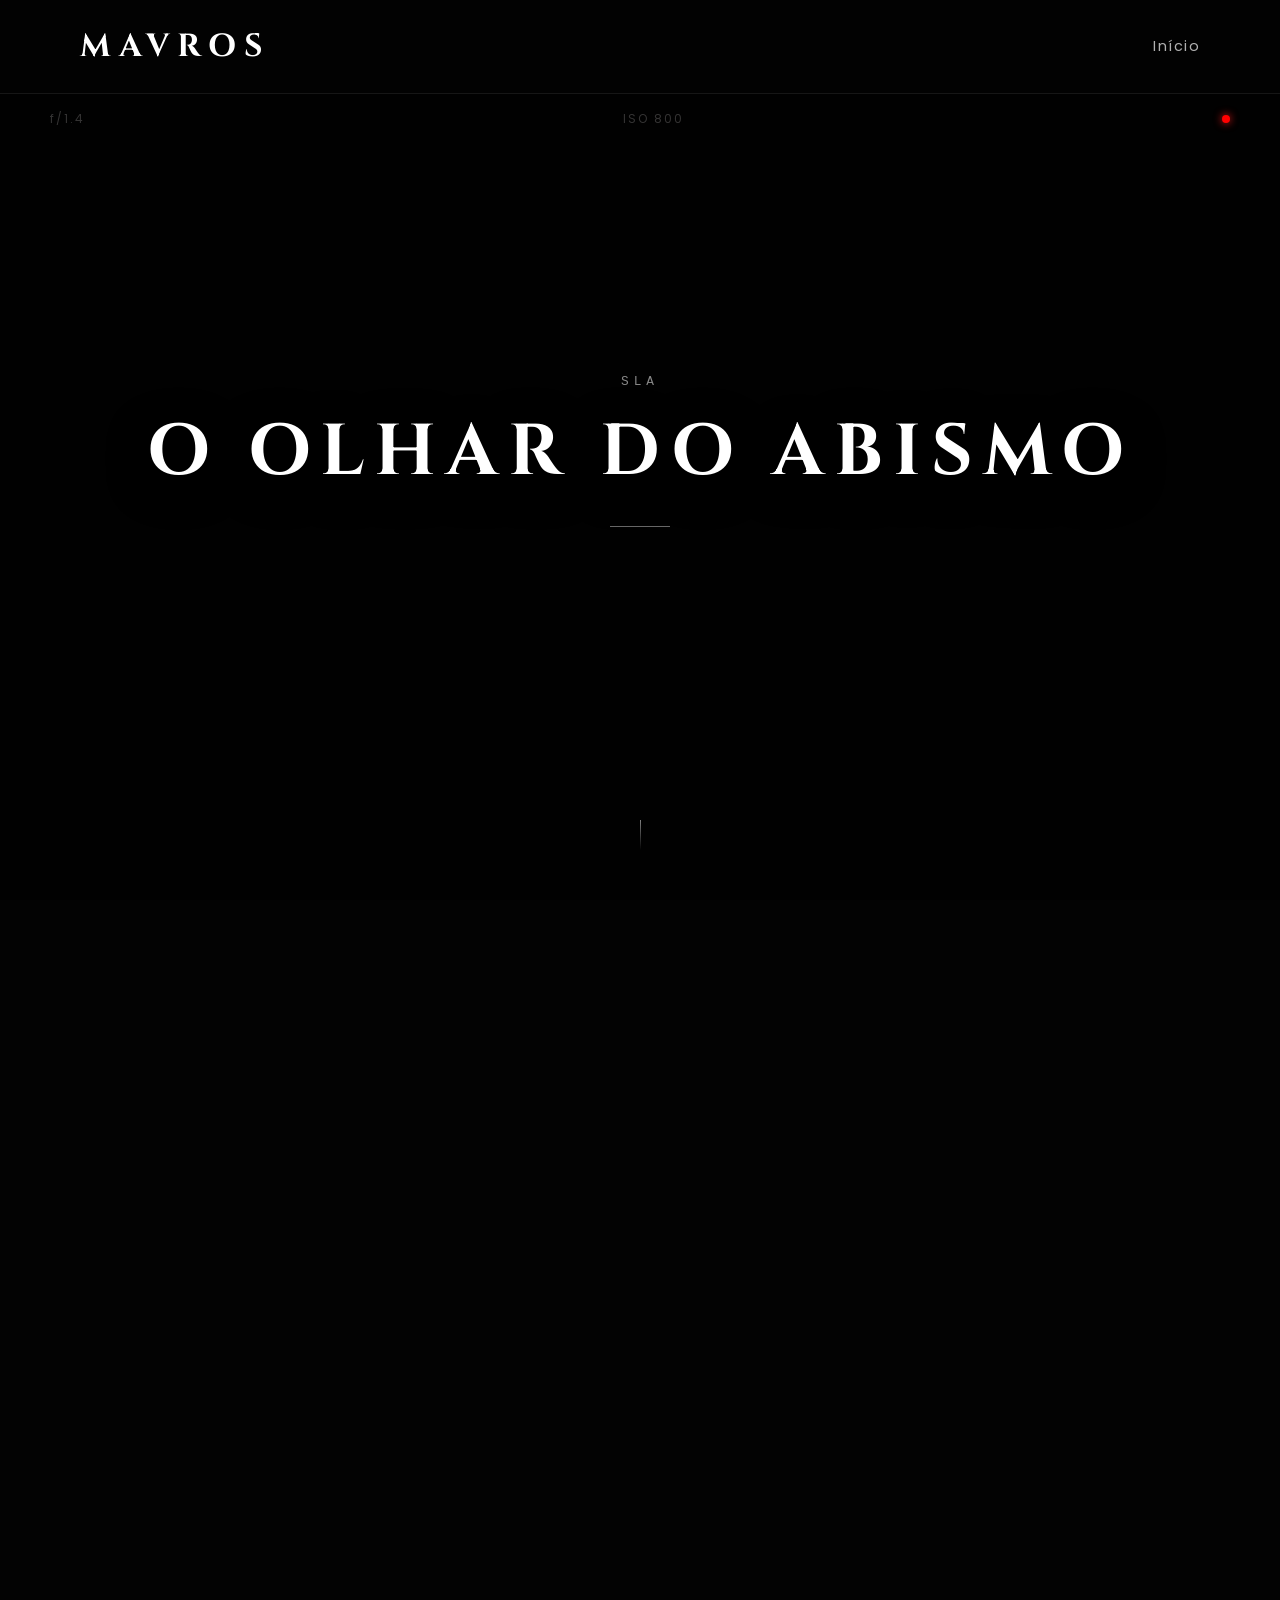
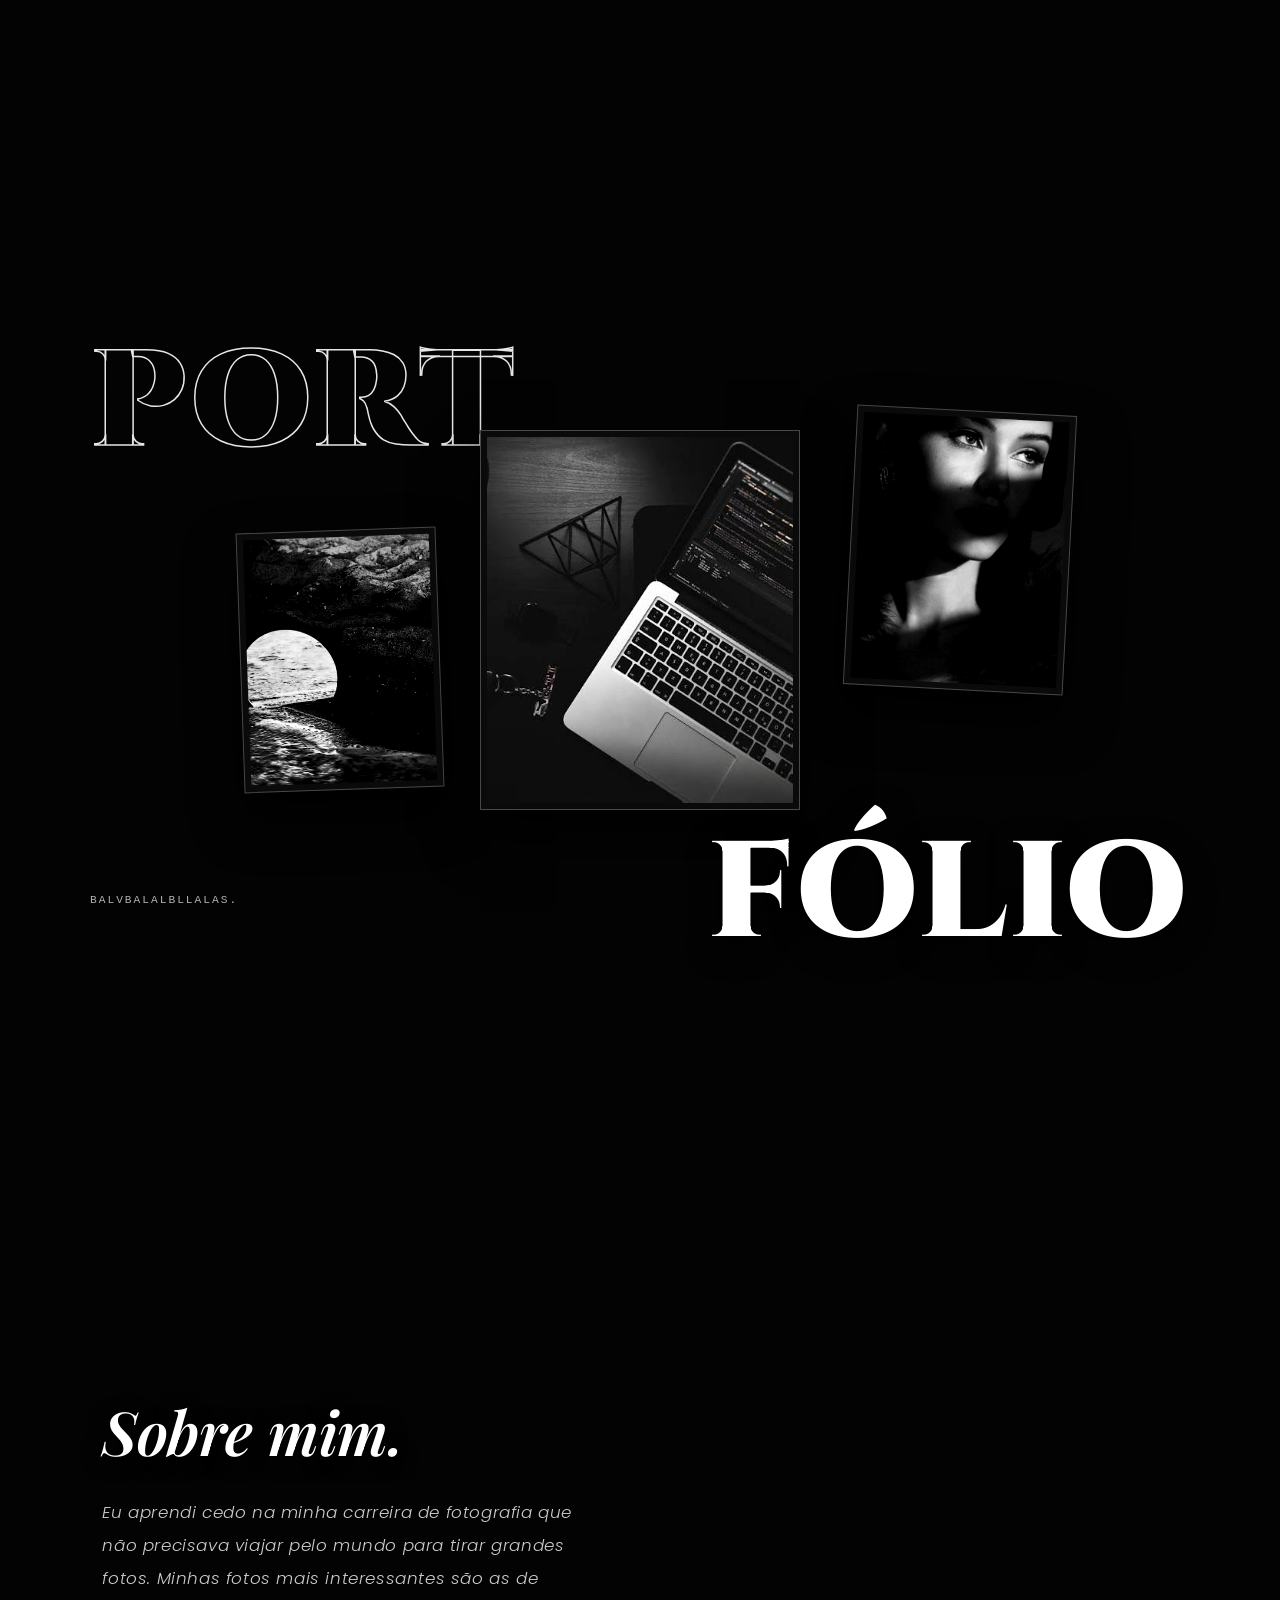
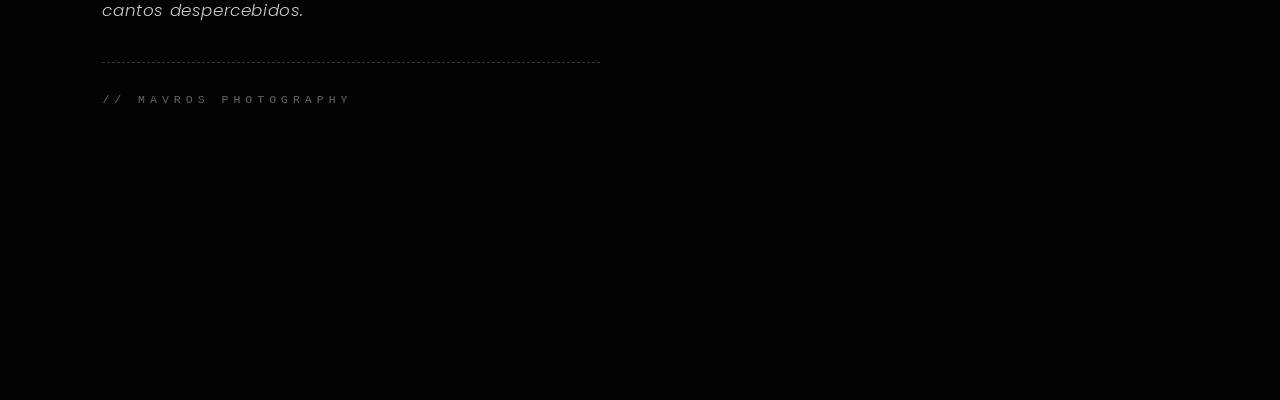
<file: expedicao.html>
<!DOCTYPE html>
<html lang="pt-BR">

<head>
    <meta charset="UTF-8">
    <meta name="viewport" content="width=device-width, initial-scale=1.0">
    <title>Expedição | Mavros Fotografia</title>
    <link
        href="https://fonts.googleapis.com/css2?family=Cinzel:wght@400;600;700&family=Playfair+Display:ital,wght@0,400;0,600;1,400&family=Poppins:wght@300;400&display=swap"
        rel="stylesheet">
    <link rel="stylesheet" href="expedicao.css">
</head>

<body>

    <!-- VÍDEO 1: Fica fixo apenas na primeira dobra (topo) -->
    <video autoplay muted loop playsinline class="video-topo-fundo">
        <source src="mavross.mp4" type="video/mp4">
    </video>

    <!-- VÍDEO 2: Fica fixo no fundo geral para a parte de baixo (Textura) -->
    <video autoplay muted loop playsinline class="video-textura-fundo">
        <source src="textura.mp4" type="video/mp4">
    </video>

    <!-- Cabeçalho Fixo -->
    <header class="header-expedicao">
        <h2 class="logo">Mavros</h2>
        <nav class="nav-expedicao">
            <a href="index.html">Início</a>
        </nav>
    </header>

    <!-- TOPO DA PÁGINA: Hero Section Profissional de Fotografia -->
    <section class="hero-fotografia">
        <!-- Detalhes simulando o visor de uma câmera analógica/profissional -->
        <div class="visor-camera">
            <span class="f-stop">f/1.4</span>
            <span class="iso">ISO 800</span>
            <span class="rec-dot"></span>
        </div>

        <div class="hero-conteudo">
            <span class="subtitulo-editorial">sla</span>
            <h1 class="titulo-principal">O Olhar do Abismo</h1>
            <div class="linha-divisoria"></div>
        </div>

        <div class="scroll-indicator">
            <span></span>
            <div class="cursor-traco"></div>
        </div>
    </section>

    <main class="container-expedicao">
        <div class="jornal-manifesto">
            <span class="jornal-edicao">// SOBRE NÓS</span>

            <!-- PRIMEIRA DIV: TÍTULO -->
            <div class="bloco-titulo-div">
                <h2 class="jornal-titulo">
                    NÃO CAPTURAMOS
                    <span class="destaque-oco">IMAGENS</span>
                </h2>
            </div>

            <!-- SEGUNDA DIV: TEXTO -->
            <div class="bloco-texto-div">
                <p class="jornal-texto-gigante">
                    Nós registramos o invisível. Nascidos do grão analógico e do cinema noir, transformamos o ordinário
                    em um delírio visual absoluto. Cada lente é um corte seco na realidade.
                </p>
            </div>
        </div>
    </main>
    <!-- SEÇÃO PORTFÓLIO: ESTILO COLAGEM EDITORIAL JUNTO -->
    <section class="container-portfolio">
        <div class="portfolio-colagem-wrapper">
            
            <!-- TÍTULO SUPERIOR -->
            <h2 class="titulo-colagem titulo-topo">PORT</h2>

            <!-- FOTO DA ESQUERDA (Gargantilha) -->
            <div class="foto-colagem foto-esq">
                <img src="ft1.jpg" alt="Detalhe 1">
            </div>

            <!-- FOTO DO CENTRO (Principal) -->
            <div class="foto-colagem foto-centro">
                <img src="ft2.jpg" alt="Destaque Central">
            </div>

            <!-- FOTO DA DIREITA (Terno listrado) -->
            <div class="foto-colagem foto-dir">
                <img src="ft3.jpg" alt="Detalhe 2">
            </div>

            <!-- TEXTO DE APOIO (Canto inferior esquerdo) -->
            <div class="texto-apoio-colagem">
                <p>balvbalalbllalaS.</p>
            </div>

            <!-- TÍTULO INFERIOR -->
            <h2 class="titulo-colagem titulo-baixo">FÓLIO</h2>

        </div>
    </section>
   <!-- SEÇÃO SOBRE MIM (REFINADA) -->
<section class="container-sobre">
    <div class="sobre-wrapper">
        <!-- LADO ESQUERDO: TEXTO -->
        <div class="sobre-conteudo">
            <h2 class="sobre-titulo">Sobre mim.</h2>
            <p class="sobre-texto">
                Eu aprendi cedo na minha carreira de fotografia que não precisava viajar pelo mundo para tirar grandes fotos. Minhas fotos mais interessantes são as de cantos despercebidos.
            </p>
            <div class="sobre-detalhe-rodape">
                <span class="autor-tag">// MAVROS PHOTOGRAPHY</span>
            </div>
        </div>

        <!-- LADO DIREITO: FOTO COM EFEITO ELEGANTE -->
        <div class="sobre-imagem-container">
            <div class="moldura-foto">
                <img src="ft4.jpg" alt="Fotógrafo Mavros" class="sobre-foto">
            </div>
        </div>
    </div>
</section>
</body>

</html>
</file>
<file: expedicao.css>
* {
    margin: 0;
    padding: 0;
    box-sizing: border-box;
    font-family: 'Poppins', sans-serif;
}

body {
    background-color: #030303;
    color: #ffffff;
    min-height: 100vh;
    overflow-x: hidden;
}

/* VÍDEO 1 (Mavross) com fade out nas bordas inferiores */
.video-topo-fundo {
    position: absolute;
    top: 0;
    left: 0;
    width: 100vw;
    height: 100vh;
    object-fit: cover;
    z-index: -2;
    
    /* Sumir sem deixar linha de corte */
    -webkit-mask-image: linear-gradient(to bottom, rgba(0,0,0,1) 60%, rgba(0, 0, 0, 0) 100%);
    mask-image: linear-gradient(to bottom, rgba(0,0,0,1) 60%, rgba(0,0,0,0) 100%);
}

/* Overlay escuro pro primeiro vídeo */
.video-topo-fundo::after, 
.hero-fotografia::before {
    content: '';
    position: absolute;
    inset: 0;
    background: rgba(3, 3, 3, 0.65);
    z-index: -1;
}

/* VÍDEO 2 (Textura) */
.video-textura-fundo {
    position: fixed;
    top: 0;
    left: 0;
    width: 100vw;
    height: 100vh;
    object-fit: cover;
    z-index: -10;
    opacity: 0.50; 
}

/* Camada escura geral para garantir legibilidade nas seções de baixo */
body::after {
    content: '';
    position: fixed;
    inset: 0;
    background: rgba(0, 0, 0, 0.88);
    z-index: -9;
    pointer-events: none;
}

/* Cabeçalho */
.header-expedicao {
    width: 100%;
    padding: 25px 80px;
    display: flex;
    justify-content: space-between;
    align-items: center;
    border-bottom: 1px solid rgba(255, 255, 255, 0.08);
    background: rgba(3, 3, 3, 0.9);
    backdrop-filter: blur(12px);
    position: fixed;
    top: 0;
    left: 0;
    z-index: 100;
}

/* --- LOGO COM ANIMAÇÃO CINEMATOGRÁFICA DE FOCO --- */
.logo {
    font-family: 'Cinzel', serif;
    font-size: 2em;
    font-weight: 700;
    color: #ffffff;
    letter-spacing: 14px;
    text-transform: uppercase;
    position: relative;
    cursor: pointer;
    
    filter: blur(6px);
    opacity: 0;
    transform: translateY(-5px);
    animation: focoLente 1.2s cubic-bezier(0.16, 1, 0.3, 1) forwards;
    animation-delay: 0.3s;
    transition: letter-spacing 0.4s ease, filter 0.4s ease, text-shadow 0.4s ease;
}

@keyframes focoLente {
    0% {
        filter: blur(6px);
        opacity: 0;
        letter-spacing: 20px;
        transform: translateY(-10px);
    }
    100% {
        filter: blur(0px);
        opacity: 1;
        letter-spacing: 8px;
        transform: translateY(0);
    }
}

.logo:hover {
    letter-spacing: 11px;
    text-shadow: 0 0 15px rgba(255, 255, 255, 0.8), 
                 0 0 30px rgba(255, 255, 255, 0.4);
    filter: brightness(1.2);
}

.nav-expedicao {
    display: flex;
    gap: 30px;
    align-items: center;
}

.nav-expedicao a {
    color: #b0b0b0;
    text-decoration: none;
    font-size: 0.9rem;
    letter-spacing: 1.5px;
    transition: color 0.3s ease;
}

.nav-expedicao a:hover {
    color: #ffffff;
    text-shadow: 0 0 10px rgba(255, 255, 255, 0.4);
}

/* --- HERO SECTION PROFISSIONAL (TOPO) --- */
.hero-fotografia {
    position: relative;
    width: 100vw;
    height: 100vh;
    display: flex;
    justify-content: center;
    align-items: center;
    text-align: center;
    z-index: 2;
}

.hero-conteudo {
    display: flex;
    flex-direction: column;
    align-items: center;
    gap: 15px;
}

.subtitulo-editorial {
    font-family: 'Courier New', monospace;
    font-size: 0.8rem;
    letter-spacing: 5px;
    color: #888;
    text-transform: uppercase;
}

.titulo-principal {
    font-family: 'Cinzel', serif;
    font-size: 4.5rem;
    font-weight: 700;
    letter-spacing: 10px;
    color: #ffffff;
    text-shadow: 0 10px 40px rgba(0, 0, 0, 0.9);
    text-transform: uppercase;
}

.linha-divisoria {
    width: 60px;
    height: 1px;
    background: rgba(255, 255, 255, 0.4);
    margin-top: 10px;
}

.visor-camera {
    position: absolute;
    top: 110px;
    left: 50px;
    right: 50px;
    display: flex;
    justify-content: space-between;
    align-items: center;
    font-family: 'Courier New', monospace;
    font-size: 0.75rem;
    color: rgba(103, 102, 102, 0.5);
    letter-spacing: 2px;
    pointer-events: none;
}

.rec-dot {
    width: 8px;
    height: 8px;
    background-color: #ff0000;
    border-radius: 50%;
    box-shadow: 0 0 8px #ff1d1d;
    animation: piscar 2s infinite;
}

@keyframes piscar {
    0%, 100% { opacity: 0.3; }
    50% { opacity: 1; }
}

.scroll-indicator {
    position: absolute;
    bottom: 50px;
    display: flex;
    flex-direction: column;
    align-items: center;
    gap: 8px;
    font-family: 'Courier New', monospace;
    font-size: 0.65rem;
    letter-spacing: 3px;
    color: rgba(255, 255, 255, 0.4);
}

.cursor-traco {
    width: 1px;
    height: 30px;
    background: linear-gradient(to bottom, rgba(255,255,255,0.5), transparent);
    animation: moverTraco 2s infinite;
}

@keyframes moverTraco {
    0% { transform: translateY(0); opacity: 0; }
    50% { opacity: 1; }
    100% { transform: translateY(10px); opacity: 0; }
}
/* --- SEÇÃO SOBRE NÓS: ALINHADA E CENTRALIZADA --- */
.container-expedicao {
    min-height: 100vh;
    width: 100%;
    padding: 120px 20px;
    position: relative;
    z-index: 2;
    display: flex;
    justify-content: center;
    align-items: center;
    background: #030303;
    overflow: hidden;
}

.jornal-manifesto {
    max-width: 1300px;
    border-top: 2px solid rgba(255, 255, 255, 0.8);
    border-bottom: 2px solid rgba(255, 255, 255, 0.8);
    padding: 60px 40px;
    position: relative;
    
    /* Centraliza o conteúdo geral */
    display: flex;
    flex-direction: column;
    align-items: center;
    text-align: center;
    

    /* ANIMAÇÃO ORIGINAL INTOCADA */
    opacity: 0;
    transform: translateY(60px) scale(0.92);
    filter: blur(12px);
    animation: revelacaoCabulosa 1.2s cubic-bezier(0.16, 1, 0.3, 1) forwards;
    animation-timeline: view();
    animation-range: entry 15% cover 40%;
}

@keyframes revelacaoCabulosa {
    0% {
        opacity: 0;
        transform: translateY(80px) scale(0.90);
        filter: blur(16px);
        letter-spacing: -2px;
    }
    100% {
        opacity: 1;
        transform: translateY(0) scale(1);
        filter: blur(0px);
        letter-spacing: normal;
    }
}

/* Etiqueta */
.jornal-edicao {
    font-family: 'Courier New', monospace;
    font-size: 0.75rem;
    letter-spacing: 8px;
    color: #3d3c3c;
    text-transform: uppercase;
    margin-bottom: 30px;
    font-weight: 700;
    text-shadow: 0 0 10px rgba(0, 0, 0, 0.6);
}

/* DIV 1: Bloco do Título */
.bloco-titulo-div {
    width: 100%;
    display: flex;
    justify-content: center;
    margin-bottom: 25px;
}

.jornal-titulo {
    font-family: 'Cinzel', serif;
    font-size: 3.5rem;
    font-weight: 800;
    line-height: 1.15;
    letter-spacing: 3px;
    color: #ffffff;
    text-transform: uppercase;
    text-shadow: 0 10px 30px rgba(0, 0, 0, 0.9);
}

.jornal-titulo .destaque-oco {
    font-family: 'Cinzel', serif;
    color: transparent;
    -webkit-text-stroke: 2px #ffffff;
    transition: all 0.4s ease;
}

.jornal-titulo .destaque-oco:hover {
    color: #ffffff;
    text-shadow: 0 0 25px rgba(255, 255, 255, 0.9), 
                 0 0 50px rgba(255, 255, 255, 0.4);
}

/* DIV 2: Bloco do Texto */
.bloco-texto-div {
    width: 100%;
    max-width: 800px;
    display: flex;
    justify-content: center;
    border-top: 1px dashed rgba(0, 0, 0, 0.2);
    padding-top: 30px;
}

.jornal-texto-gigante {
    font-family: 'Poppins', sans-serif;
    font-weight: 300;
    font-size: 1.15rem;
    line-height: 1.9;
    color: #cccccc;
    letter-spacing: 1px;
    text-align: center;
}

/* Responsividade Mobile */
@media (max-width: 768px) {
    .jornal-manifesto {
        padding: 40px 20px;
    }
    .jornal-titulo {
        font-size: 2.1rem;
        letter-spacing: 1px;
    }
    .jornal-texto-gigante {
        font-size: 0.95rem;
    }
}
/* --- SEÇÕES INFERIORES --- */
.secao-expedicao-detalhe {
    min-height: 80vh;
    display: flex;
    justify-content: center;
    align-items: center;
    padding: 80px 20px;
    position: relative;
    z-index: 2;
    text-align: center;
}

.bloco-texto-cinematografico {
    max-width: 700px;
    background: rgba(0, 0, 0, 0.75);
    backdrop-filter: blur(10px);
    border: 1px solid rgba(0, 0, 0, 0.08);
    padding: 60px 40px;
    border-radius: 6px;
    box-shadow: 0 30px 60px rgba(0, 0, 0, 0.9);
}

.bloco-texto-cinematografico h2 {
    font-family: 'Cinzel', serif;
    font-size: 2.2rem;
    letter-spacing: 4px;
    margin-bottom: 20px;
    color: #ffffff;
}

.bloco-texto-cinematografico p {
    color: #b0b0b0;
    font-size: 1.05rem;
    line-height: 1.8;
    
    letter-spacing: 1px;
}

/* Responsividade mobile */
@media (max-width: 768px) {
    .manifesto-titulo {
        font-size: 2.1rem;
        letter-spacing: 1px;
    }
    .manifesto-texto-central p {
        font-size: 0.95rem;
        line-height: 1.9;
    }
}
/* --- SEÇÃO PORTFÓLIO: COLAGEM EDITORIAL INTEGRADA E JUNTA --- */
.container-portfolio {
    min-height: 100vh;
    width: 100%;
    padding: 60px 20px;
    position: relative;
    z-index: 2;
    background: #030303;
    display: flex;
    justify-content: center;
    align-items: center;
    overflow: hidden;
}

.portfolio-colagem-wrapper {
    max-width: 1100px;
    width: 100%;
    height: 600px; /* Mantém tudo compacto e colado */
    position: relative;
    margin: 0 auto;
}

/* Tipografia Gigante Estilo Capa */
.titulo-colagem {
    font-family: 'Cinzel', serif;
    font-size: 8.5rem;
    font-weight: 900;
    text-transform: uppercase;
    line-height: 0.8;
    letter-spacing: 2px;
    position: absolute;
    margin: 0;
    white-space: nowrap;
    user-select: none;
}

/* TÍTULO DE CIMA (ESTILO) - Vazado e Elegante */
.titulo-topo {
    top: 0;
    left: 0;
    color: transparent;
    -webkit-text-stroke: 1.5px rgba(255, 255, 255, 0.9);
    z-index: 1; /* Fica atrás ou entre as fotos dependendo da camada */
}

/* TÍTULO DE BAIXO (GÓTICO) - Sólido e Imponente */
.titulo-baixo {
    bottom: 0;
    right: 0;
    color: #ffffff;
    text-shadow: 0 10px 30px rgba(0, 0, 0, 0.9);
    z-index: 5; /* Fica por cima da foto central cortando o nome */
}

/* FOTOS FLUTUANTES EM CAMADAS */
.foto-colagem {
    position: absolute;
    border: 1px solid rgba(255, 255, 255, 0.25);
    background: #0a0a0a;
    padding: 6px;
    box-shadow: 0 25px 50px rgba(0, 0, 0, 0.95);
    transition: transform 0.4s ease, border-color 0.4s ease;
}

.foto-colagem img {
    width: 100%;
    height: 100%;
    object-fit: cover;
    filter: grayscale(20%) contrast(115%);
    display: block;
}

.foto-colagem:hover {
    transform: scale(1.02);
    border-color: #ffffff;
    z-index: 10;
}

/* Posições exatas para colar igualzinho à referência */
.foto-esq {
    width: 200px;
    height: 260px;
    top: 180px;
    left: 150px;
    transform: rotate(-2deg);
    z-index: 2;
}

.foto-centro {
    width: 320px;
    height: 380px;
    top: 80px;
    left: 50%;
    transform: translateX(-50%);
    z-index: 4; /* Corta perfeitamente entre o título de cima e de baixo */
}

.foto-dir {
    width: 220px;
    height: 280px;
    top: 60px;
    right: 120px;
    transform: rotate(3deg);
    z-index: 3;
}

/* Texto de apoio alinhado no canto inferior esquerdo */
.texto-apoio-colagem {
    position: absolute;
    bottom: 40px;
    left: 0;
    max-width: 220px;
    z-index: 6;
}

.texto-apoio-colagem p {
    font-family: 'Courier New', monospace;
    font-size: 0.7rem;
    line-height: 1.6;
    letter-spacing: 2px;
    color: #b0b0b0;
    text-transform: uppercase;
}

/* Responsividade para Celular */
@media (max-width: 900px) {
    .portfolio-colagem-wrapper {
        height: auto;
        display: flex;
        flex-direction: column;
        align-items: center;
        gap: 30px;
        padding: 20px 0;
    }
    .titulo-colagem {
        position: relative;
        font-size: 4rem;
        text-align: center;
    }
    .foto-colagem {
        position: relative;
        top: auto !important;
        left: auto !important;
        right: auto !important;
        transform: none !important;
        width: 260px !important;
        height: 320px !important;
    }
    .texto-apoio-colagem {
        position: relative;
        bottom: auto;
        left: auto;
        text-align: center;
    }
}
/* ==========================================
   SEÇÃO SOBRE MIM (FONTE ELEGANTE + ANIMAÇÃO CASUAL)
   ========================================== */
.container-sobre {
    min-height: 100vh;
    width: 100%;
    padding: 100px 8%;
    position: relative;
    z-index: 2;
    background: #030303;
    display: flex;
    justify-content: center;
    align-items: center;
}

.sobre-wrapper {
    max-width: 1200px;
    width: 100%;
    display: flex;
    align-items: center;
    justify-content: space-between;
    gap: 80px;
}

/* Conteúdo de Texto */
.sobre-conteudo {
    flex: 1;
    max-width: 520px;
}

/* Título em Serifada de Alto Padrão */
.sobre-titulo {
    font-family: 'Playfair Display', 'Cinzel', serif;
    font-size: 3.8rem;
    font-weight: 600;
    font-style: italic;
    color: #ffffff;
    margin-bottom: 25px;
    letter-spacing: -0.5px;
    text-shadow: 0 4px 20px rgba(0, 0, 0, 0.5);
}

/* Texto de Apoio */
.sobre-texto {
    font-family: 'Poppins', sans-serif;
    font-weight: 300;
    font-size: 1.05rem;
    line-height: 1.95;
    color: #cccccc;
    margin-bottom: 35px;
    letter-spacing: 0.6px;
     font-style: italic;
}

.sobre-detalhe-rodape {
    border-top: 1px dashed rgba(255, 255, 255, 0.2);
    padding-top: 22px;
}

.autor-tag {
    font-family: 'Courier New', monospace;
    font-size: 0.72rem;
    letter-spacing: 5px;
    color: #666666;
}

/* Estrutura da Foto e Animações */
.sobre-imagem-container {
    flex: 1;
    display: flex;
    justify-content: flex-end;
}

.moldura-foto {
    position: relative;
    width: 100%;
    max-width: 420px;
    height: 560px;
    border-radius: 40px;
    overflow: hidden;
    
    /* Animação suave ao rolar a página para a foto */
    opacity: 0;
    transform: translateY(30px);
    animation: surgimentoFoto 1.2s cubic-bezier(0.16, 1, 0.3, 1) forwards;
    animation-timeline: view();
    animation-range: entry 20% cover 40%;

    /* Borda sutil e sombra sofisticada */
    border: 1px solid rgba(255, 255, 255, 0.12);
    box-shadow: 0 20px 50px rgba(0, 0, 0, 0.8);
    transition: border-color 0.5s ease, box-shadow 0.5s ease;
}

/* Imagem com movimento casual de Zoom ao passar o mouse */
.sobre-foto {
    width: 100%;
    height: 100%;
    object-fit: cover;
    filter: grayscale(25%) contrast(108%);
    transition: transform 0.8s cubic-bezier(0.16, 1, 0.3, 1), filter 0.8s ease;
}

/* Efeitos ao passar o mouse (Hover elegante e discreto) */
.moldura-foto:hover {
    border-color: rgba(255, 255, 255, 0.4);
    box-shadow: 0 30px 60px rgba(0, 0, 0, 0.95), 0 0 20px rgba(255, 255, 255, 0.05);
}

.moldura-foto:hover .sobre-foto {
    transform: scale(1.04); /* Leve zoom casual */
    filter: grayscale(0%) contrast(105%);
}

/* Animação de Entrada */
@keyframes surgimentoFoto {
    0% {
        opacity: 0;
        transform: translateY(40px);
    }
    100% {
        opacity: 1;
        transform: translateY(0);
    }
}

/* Responsividade Mobile */
@media (max-width: 968px) {
    .sobre-wrapper {
        flex-direction: column-reverse;
        gap: 40px;
        text-align: center;
    }

    .sobre-conteudo {
        max-width: 100%;
    }

    .sobre-titulo {
        font-size: 2.8rem;
    }

    .sobre-imagem-container {
        justify-content: center;
    }

    .moldura-foto {
        height: 420px;
        border-radius: 28px;
    }
}
</file>
